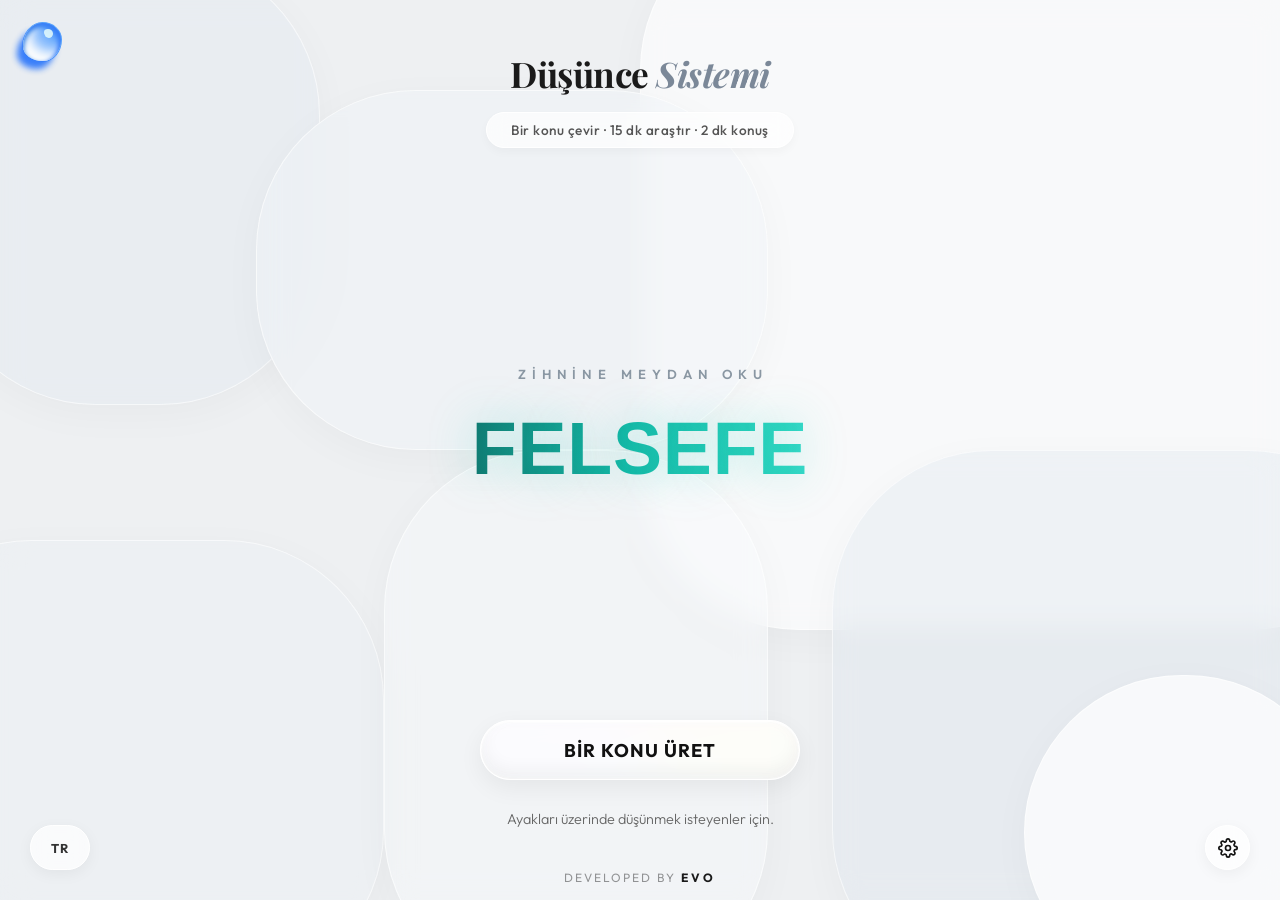
<file: dusunce-sistemi.html>
<!DOCTYPE html>
<html lang="tr">
<head>
  <meta charset="UTF-8">
  <meta name="viewport" content="width=device-width, initial-scale=1.0, viewport-fit=cover">
  <title id="doc-title">Düşünce Sistemi · Postmodern Rulet</title>

  <link rel="preconnect" href="https://fonts.googleapis.com">
  <link rel="preconnect" href="https://fonts.gstatic.com" crossorigin>
  <link href="https://fonts.googleapis.com/css2?family=Outfit:wght@300;400;500;600;700&family=Playfair+Display:ital,wght@0,400;0,600;1,400&display=swap" rel="stylesheet">

  <style>
* { 
  margin: 0; padding: 0; box-sizing: border-box; 
  -webkit-tap-highlight-color: transparent; /* Mobilde tıklama titremelerini engeller */
}
input, select, textarea, button {
  -webkit-appearance: none; appearance: none;
}
input:focus, select:focus, textarea:focus, button:focus,
input:focus-visible, select:focus-visible, textarea:focus-visible, button:focus-visible {
  outline: none !important;
  box-shadow: none !important;
}
body { 
  min-height: 100vh;
  min-height: 100dvh; 
  min-height: calc(var(--app-vh, 1vh) * 100);
  background-color: #eef0f2; font-family: 'Outfit', sans-serif; 
  overflow: hidden; color: #1a1a1a; 
}

#bg-wrapper {
  position: fixed; inset: 0; width: 100%; height: 100%;
  height: calc(var(--app-vh, 1vh) * 100);
  z-index: 0; pointer-events: none;
}
#bg-wrapper > .shape {
  position: absolute; background: rgba(255, 255, 255, 0.4); backdrop-filter: blur(15px);
  -webkit-backdrop-filter: blur(15px); border: 1px solid rgba(255, 255, 255, 0.6);
  box-shadow: 0 10px 40px rgba(0, 0, 0, 0.03); transition: all 1500ms cubic-bezier(0.4, 0, 0.2, 1);
}
#bg-wrapper > .shape:nth-child(1) { background-color: rgba(226, 232, 240, 0.4); z-index: 2; }
#bg-wrapper > .shape:nth-child(2) { background-color: rgba(240, 244, 248, 0.5); z-index: 2; }
#bg-wrapper > .shape:nth-child(3) { background-color: rgba(255, 255, 255, 0.6); z-index: 1; }
#bg-wrapper > .shape:nth-child(4) { background-color: rgba(236, 239, 244, 0.5); z-index: 2; }
#bg-wrapper > .shape:nth-child(5) { background-color: rgba(248, 250, 252, 0.4); z-index: 2; }
#bg-wrapper > .shape:nth-child(6) { background-color: rgba(216, 226, 236, 0.3); z-index: 2; }
#bg-wrapper > .shape:nth-child(7) { background-color: rgba(255, 255, 255, 0.7); z-index: 2; }

#bg-wrapper[data-configuration="1"] > .shape:nth-child(1) { left: -5%; top: -5%; height: 50%; width: 30%; }
#bg-wrapper[data-configuration="1"] > .shape:nth-child(2) { left: 20%; top: 10%; height: 40%; width: 40%; }
#bg-wrapper[data-configuration="1"] > .shape:nth-child(3) { left: 50%; top: -10%; height: 80%; width: 60%; }
#bg-wrapper[data-configuration="1"] > .shape:nth-child(4) { left: -10%; top: 60%; height: 50%; width: 40%; }
#bg-wrapper[data-configuration="1"] > .shape:nth-child(5) { left: 30%; top: 50%; height: 60%; width: 30%; }
#bg-wrapper[data-configuration="1"] > .shape:nth-child(6) { left: 65%; top: 50%; height: 60%; width: 45%; }
#bg-wrapper[data-configuration="1"] > .shape:nth-child(7) { left: 80%; top: 75%; height: 35%; width: 25%; }
#bg-wrapper[data-configuration="2"] > .shape:nth-child(1) { left: 20%; top: 20%; height: 70%; width: 25%; }
#bg-wrapper[data-configuration="2"] > .shape:nth-child(2) { left: 40%; top: 10%; height: 60%; width: 15%; }
#bg-wrapper[data-configuration="2"] > .shape:nth-child(3) { left: 60%; top: 0%; height: 100%; width: 40%; }
#bg-wrapper[data-configuration="2"] > .shape:nth-child(4) { left: 5%; top: 10%; height: 50%; width: 20%; }
#bg-wrapper[data-configuration="2"] > .shape:nth-child(5) { left: 0%; top: 60%; height: 40%; width: 35%; }
#bg-wrapper[data-configuration="2"] > .shape:nth-child(6) { left: 70%; top: 10%; height: 80%; width: 25%; }
#bg-wrapper[data-configuration="2"] > .shape:nth-child(7) { left: 85%; top: 50%; height: 60%; width: 20%; }
#bg-wrapper[data-roundness="1"] > .shape { border-radius: 10rem; }
#bg-wrapper[data-roundness="2"] > .shape { border-radius: 40rem; }
#bg-wrapper[data-roundness="3"] > .shape { border-radius: 20rem 5rem 30rem 10rem; }

.app-container {
  position: relative; z-index: 10; width: 100%; height: 100dvh;
  height: calc(var(--app-vh, 1vh) * 100);
  max-width: 800px;
  margin: 0 auto; display: flex; flex-direction: column; justify-content: space-between;
  align-items: center; padding: 50px 20px; text-align: center;
}
.header { display: flex; flex-direction: column; align-items: center; gap: 15px; animation: fadeDown 0.8s ease forwards; width: 100%; }
.app-title { font-family: 'Playfair Display', serif; font-size: 2.2rem; color: #1a1a1a; letter-spacing: -0.5px; }
.app-title em { color: #7b8898; font-style: italic; }
.badge {
  font-size: 0.85rem; font-weight: 500; color: #555; background: rgba(255, 255, 255, 0.7);
  backdrop-filter: blur(10px); padding: 8px 24px; border-radius: 50px; border: 1px solid rgba(255,255,255,1);
  box-shadow: 0 4px 10px rgba(0,0,0,0.03); letter-spacing: 0.5px;
}

.topic-section { flex: 1; display: flex; flex-direction: column; justify-content: center; align-items: center; width: 100%; gap: 14px; margin: 20px 0; min-height: 0; perspective: 700px; }
.label { font-size: 0.85rem; font-weight: 600; letter-spacing: 6px; color: #929aab; text-transform: uppercase; min-height: 1.2em; transition: opacity 0.3s ease; }
.label:empty { opacity: 0; }

.topic-main { font-family: 'Playfair Display', serif; font-size: 3.5rem; line-height: 1.15; color: #111; font-weight: 600; text-shadow: 0 4px 20px rgba(255,255,255,0.8); min-height: 80px; display: flex; align-items: center; justify-content: center; transition: 0.2s; will-change: filter, transform, opacity; width: 100%; transform-style: preserve-3d; }

@keyframes spinTick {
  0%   { transform: translateY(-22px) rotateX(50deg); opacity: 0; filter: blur(5px); }
  55%  { transform: translateY(4px) rotateX(-6deg); opacity: 1; filter: blur(0.5px); }
  100% { transform: translateY(0) rotateX(0deg); opacity: 1; filter: blur(0); }
}
.topic-main.spin-tick { animation: spinTick 0.22s cubic-bezier(.22,1,.36,1); }
.topic-sub { font-family: 'Playfair Display', serif; font-size: 1.3rem; font-style: italic; color: #666; min-height: 30px; }

.idle-animated-wrap {
  display: flex; flex-direction: column; align-items: center; justify-content: center;
  width: 100%; gap: 0.5em;
}
.idle-eyebrow {
  text-transform: uppercase;
  letter-spacing: 0.45em;
  font-family: 'Outfit', sans-serif;
  font-weight: 600;
  font-size: clamp(0.65rem, 2.2vw, 0.82rem);
  color: #8a97a3;
  padding-left: 0.45em;
}
.animated-span {
  font-family: 'Oswald', sans-serif;
  font-weight: 700;
  font-size: clamp(2.6rem, 11.5vw, 4.6rem);
  letter-spacing: 0.01em;
  line-height: 1.05;
  display: inline-block;
  margin: 0 auto;
  color: #0d9488;
  background: linear-gradient(90deg,
    #0f766e 0%, #14b8a6 18%, #2dd4bf 36%, #67e8f9 50%,
    #2dd4bf 64%, #14b8a6 82%, #0f766e 100%);
  background-size: 260% 100%;
  -webkit-background-clip: text;
  background-clip: text;
  -webkit-text-fill-color: transparent;
  text-shadow: 0 0 46px rgba(45, 212, 191, 0.35);
  -webkit-animation: aitf 6s ease-in-out infinite;
  animation: aitf 6s ease-in-out infinite;
  -webkit-transform: translate3d(0,0,0);
  -webkit-backface-visibility: hidden;
  transition: opacity 0.35s ease, filter 0.35s ease, transform 0.35s ease;
}
.animated-span.word-swap {
  opacity: 0;
  filter: blur(10px);
  transform: translateY(10px) scale(0.96);
}

@-webkit-keyframes aitf {
  0%   { background-position: 0% 50%; }
  50%  { background-position: 100% 50%; }
  100% { background-position: 0% 50%; }
}
@keyframes aitf {
  0%   { background-position: 0% 50%; }
  50%  { background-position: 100% 50%; }
  100% { background-position: 0% 50%; }
}

.timer { font-size: 6rem; font-weight: 300; color: #111; letter-spacing: -3px; display: none; }
.question { font-size: 1.25rem; color: #111; font-weight: 500; max-width: 600px; margin-top: 20px; line-height: 1.6; display: none; padding: 25px; background: rgba(255,255,255,0.6); backdrop-filter: blur(10px); border-radius: 20px; border: 1px solid #fff; box-shadow: 0 10px 30px rgba(0,0,0,0.05); }
.question .q-eyebrow { display: block; font-size: 0.7rem; letter-spacing: 3px; text-transform: uppercase; color: #9aa3b2; margin-bottom: 10px; font-family: 'Outfit', sans-serif; font-weight: 700; }

.action-section { display: flex; flex-direction: column; align-items: center; width: 100%; gap: 20px; animation: fadeUp 0.8s ease forwards; margin-bottom: 20px;}

.btn {
  --gel-x: 50%; --gel-y: 50%;
  background: rgba(255, 255, 255, 0.85); backdrop-filter: blur(10px); border: 1px solid rgba(255,255,255,1);
  box-shadow: 0 8px 25px rgba(0,0,0,0.06), inset 0 0 10px rgba(255,255,255,1); position: relative; cursor: pointer;
  padding: 1.3em 4em; border-radius: 100px; overflow: hidden; transition: all 0.35s cubic-bezier(.22,1,.36,1); min-width: 320px; outline: none;
  isolation: isolate;
  -webkit-appearance: none;
}
.btn:hover { transform: translateY(-2px); box-shadow: 0 15px 35px rgba(0,0,0,0.09); background: #ffffff; }
.btn:active { transform: translateY(1px) scale(0.99); }
.btn.active { background: #f0f4f8; pointer-events: none;}
.btn span.label-text { font-family: 'Outfit', sans-serif; font-size: 1.15rem; letter-spacing: 1px; position: relative; z-index: 200; color: #111; font-weight: 700; pointer-events: none; }
.btn canvas { z-index: 100; position: absolute; top: 0; left: 0; width: 100%; height: 100%; pointer-events: none; }

.btn.iridescent::before {
  content: ""; position: absolute; inset: -70%; z-index: 1; pointer-events: none;
  background: conic-gradient(from 0deg, #ffb3c6, #ffe3a3, #a8e6cf, #a3d8f4, #c9b6f7, #ffb3c6);
  filter: blur(34px) saturate(180%); opacity: 0.28; mix-blend-mode: overlay;
  animation: iridescent-spin 9s linear infinite;
  transition: opacity 0.4s ease;
}
.btn.iridescent:hover::before { opacity: 0.5; animation-duration: 5s; }
.btn.iridescent .drop-shadow {
  position: absolute; inset: 0; z-index: 2; border-radius: inherit; pointer-events: none;
  box-shadow: inset 0 1px 1px rgba(255,255,255,0.95), inset 0 -8px 18px rgba(0,0,0,0.05), inset 0 0 0 1px rgba(255,255,255,0.4);
}
@keyframes iridescent-spin { to { transform: rotate(360deg); } }

.btn::after, .btn-ghost::after {
  content: ""; position: absolute; inset: 0; z-index: 3; pointer-events: none; opacity: 0;
  border-radius: inherit; transition: opacity 0.4s ease;
  background: radial-gradient( 140px circle at var(--gel-x, 50%) var(--gel-y, 50%), oklch(0.97 0.015 245 / 0.65), oklch(0.85 0.04 250 / 0.35) 45%, oklch(0.7 0.05 255 / 0) 72%);
  mix-blend-mode: overlay;
}
.btn:hover::after, .btn-ghost:hover::after { opacity: 1; }

.secondary-actions { display: flex; gap: 15px; width: 100%; max-width: 450px; justify-content: center; transition: all 0.3s ease; }
.btn-ghost {
  --gel-x: 50%; --gel-y: 50%;
  flex: 1; padding: 15px 0; background: rgba(255, 255, 255, 0.4); border: 1px solid rgba(0,0,0,0.05); border-radius: 50px; color: #444; font-family: 'Outfit', sans-serif; font-weight: 500; font-size: 1rem; cursor: pointer; backdrop-filter: blur(5px); transition: all 0.25s ease; outline: none; position: relative; overflow: hidden; isolation: isolate;
  -webkit-appearance: none;
}
.btn-ghost:hover { background: rgba(255, 255, 255, 0.85); color: #000; border-color: rgba(0,0,0,0.1); transform: translateY(-1px); }
.btn-ghost:active { transform: translateY(0) scale(0.98); }
.btn-ghost span { position: relative; z-index: 5; }

.footer-text { font-size: 0.9rem; color: #666; font-weight: 300; margin-top: 10px; min-height: 20px;}

.evo-credit { position: fixed; bottom: 15px; left: 50%; transform: translateX(-50%); font-family: 'Outfit', sans-serif; font-size: 0.75rem; color: rgba(0,0,0,0.4); letter-spacing: 2px; text-transform: uppercase; z-index: 50; cursor: default; text-decoration: none; pointer-events: none; }
.evo-credit span { font-weight: 700; color: #1a1a1a; letter-spacing: 3px;}

.settings-btn, .lang-quick { position: fixed; bottom: 30px; height: 45px; background: rgba(255, 255, 255, 0.7); backdrop-filter: blur(10px); border: 1px solid #fff; display: flex; justify-content: center; align-items: center; cursor: pointer; box-shadow: 0 4px 15px rgba(0,0,0,0.05); z-index: 50; transition: all 0.2s; -webkit-appearance: none; outline: none;}
.settings-btn { right: 30px; width: 45px; border-radius: 50%; }
.settings-btn:hover { background: #fff; transform: rotate(45deg); }
.lang-quick { left: 30px; padding: 0 20px; border-radius: 50px; font-family: 'Outfit', sans-serif; font-weight: 700; font-size: 0.8rem; letter-spacing: 1px; color: #333; }
.lang-quick:hover { background: #fff; transform: translateY(-2px); }

.modal-overlay { position: fixed; inset: 0; background: rgba(0,0,0,0.15); backdrop-filter: blur(5px); z-index: 999; display: flex; justify-content: center; align-items: center; opacity: 0; pointer-events: none; transition: 0.3s ease; }
.modal-overlay.show { opacity: 1; pointer-events: auto; }
.modal-content { background: rgba(255,255,255,0.85); backdrop-filter: blur(25px); border: 1px solid #fff; padding: 30px; border-radius: 24px; width: 90%; max-width: 350px; max-height: 85vh; overflow-y: auto; box-shadow: 0 20px 50px rgba(0,0,0,0.1); transform: translateY(20px); transition: 0.3s ease; display: flex; flex-direction: column; gap: 20px; }
.modal-overlay.show .modal-content { transform: translateY(0); }
.modal-title { font-size: 1.5rem; font-weight: 600; color: #111; }
.input-group { display: flex; flex-direction: column; align-items: flex-start; gap: 8px; text-align: left; width: 100%;}
.input-group label { font-size: 0.9rem; color: #555; font-weight: 500; }

.input-group input,
.input-group select {
  width: 100%; padding: 12px 14px; border-radius: 12px;
  border: 1px solid rgba(0,0,0,0.1); background: rgba(255,255,255,0.7);
  font-family: 'Outfit', sans-serif; font-size: 1rem; color: #1a1a1a;
  -webkit-appearance: none; -moz-appearance: none; appearance: none;
  outline: none !important; box-shadow: none !important;
  caret-color: #318CFE; transition: 0.2s;
}
.input-group input:focus,
.input-group select:focus {
  outline: none !important; box-shadow: none !important;
  border-color: rgba(49, 140, 254, 0.5);
  background: #fff;
}
.input-group input[type="number"] { -moz-appearance: textfield; }
.input-group input[type="number"]::-webkit-inner-spin-button,
.input-group input[type="number"]::-webkit-outer-spin-button {
  -webkit-appearance: none; margin: 0;
}
.input-group input:-webkit-autofill,
.input-group input:-webkit-autofill:hover,
.input-group input:-webkit-autofill:focus {
  -webkit-text-fill-color: #1a1a1a;
  -webkit-box-shadow: 0 0 0px 1000px rgba(255,255,255,0.9) inset;
  transition: background-color 9999s ease-in-out 0s;
}
.input-group select {
  cursor: pointer;
  padding-right: 36px;
  background-image: url("data:image/svg+xml;utf8,<svg xmlns='http://www.w3.org/2000/svg' viewBox='0 0 24 24' fill='none' stroke='%23555' stroke-width='2' stroke-linecap='round' stroke-linejoin='round'><polyline points='6 9 12 15 18 9'></polyline></svg>");
  background-repeat: no-repeat;
  background-position: right 10px center;
  background-size: 18px;
}
.input-hint { font-size: 0.78rem; color: #888; font-weight: 300; margin-top: -4px; }

.modal-close { background: #111; color: #fff; border: none; padding: 14px; border-radius: 12px; font-weight: 500; font-size: 1rem; cursor: pointer; transition: 0.2s; font-family: 'Outfit', sans-serif; outline: none; -webkit-appearance: none;}
.modal-close:hover { background: #333; }

.lang-toggle { display: flex; background: rgba(0,0,0,0.05); border-radius: 12px; padding: 4px; gap: 4px; width: 100%; }
.lang-btn { flex: 1; padding: 10px 0; border: none; background: transparent; border-radius: 8px; font-family: 'Outfit', sans-serif; font-weight: 600; font-size: 0.9rem; color: #666; cursor: pointer; transition: 0.2s; outline: none; -webkit-appearance: none;}
.lang-btn.active { background: #111; color: #fff; }
.lang-btn:disabled { opacity: 0.4; cursor: not-allowed; }

/* Flash Efekti */
.flash-overlay { position: fixed; inset: 0; background: radial-gradient(circle at 50% 45%, rgba(255,255,255,0.95), rgba(210,225,255,0.35)); z-index: 900; opacity: 0; pointer-events: none; }
.flash-anim { animation: flashScreen 0.45s ease-out; }

.toast {
  position: fixed; top: max(20px, env(safe-area-inset-top)); left: 50%; transform: translateX(-50%) translateY(-15px);
  background: rgba(20, 20, 20, 0.92); color: #fff; padding: 8px 16px; border-radius: 50px;
  font-family: 'Outfit', sans-serif; font-size: 0.78rem; font-weight: 500; letter-spacing: 0.2px; opacity: 0; pointer-events: none;
  transition: all 0.35s ease; z-index: 950; backdrop-filter: blur(10px); box-shadow: 0 10px 30px rgba(0,0,0,0.2);
  max-width: 80vw; width: max-content; white-space: nowrap; text-align: center;
}
.toast.show { opacity: 1; transform: translateX(-50%) translateY(0); }

.hidden { display: none !important; }
@keyframes fadeDown { from { opacity: 0; transform: translateY(-20px); } to { opacity: 1; transform: translateY(0); } }
@keyframes fadeUp { from { opacity: 0; transform: translateY(20px); } to { opacity: 1; transform: translateY(0); } }
@keyframes flashScreen { 0% {opacity: 1;} 100% {opacity: 0;} }

.reveal { animation: revealFocus 0.9s cubic-bezier(.22,1,.36,1) forwards; }
@keyframes revealFocus { from { opacity: 0; filter: blur(14px); transform: translateY(8px) scale(1.035); } to { opacity: 1; filter: blur(0); transform: translateY(0) scale(1); } }
.reveal-soft { animation: revealSoft 0.6s cubic-bezier(.22,1,.36,1) forwards; }
@keyframes revealSoft { from { opacity: 0; transform: translateY(10px); } to { opacity: 1; transform: translateY(0); } }

.evo-blob-link { position: fixed; top: 20px; left: 20px; bottom: auto; z-index: 55; width: 44px; height: 44px; display: flex; align-items: center; justify-content: center; text-decoration: none; cursor: pointer; outline: none; -webkit-tap-highlight-color: transparent;}
.evo-blob-link .evo-drop { position: absolute; inset: 2px; background: #54ABFB; border-radius: 51% 49% 48% 52% / 62% 44% 56% 38%; opacity: 0.85; border: 1px solid #3d93ff; animation: evoBlobFloat 4.2s ease-in-out infinite; transition: transform 0.3s cubic-bezier(.22,1,.36,1); }
.evo-blob-link .evo-drop::before { content: ""; position: absolute; inset: 0; background: #318CFE; border-radius: inherit; box-shadow: -6px 8px 6px #1B6CFB, inset -3px 3px 5px #1B6CFB, inset 1px 3px 5px #1a74e5, inset 8px -8px 10px #ffffff, inset 16px -16px 18px #a8ceff; }
.evo-blob-link .evo-dot { position: absolute; height: 9px; width: 9px; background: #E6FDFB; border-radius: 44% 56% 46% 54% / 36% 50% 50% 64%; left: 24px; top: 9px; opacity: 0.85; z-index: 2; }
.evo-blob-link:hover .evo-drop { transform: scale(1.12); animation-play-state: paused; }
@keyframes evoBlobFloat { 0%, 100% { transform: translateY(0) rotate(0deg); } 50% { transform: translateY(-5px) rotate(6deg); } }



@media (max-width: 640px) {
  html, body { height: calc(var(--app-vh, 1vh) * 100); overflow: hidden; }

  .app-container {
    height: calc(var(--app-vh, 1vh) * 100);
    padding: max(18px, env(safe-area-inset-top)) 16px calc(14px + env(safe-area-inset-bottom));
    display: grid;
    grid-template-rows: auto 1fr auto;
    justify-content: center;
    gap: 10px;
  }
  .header { gap: 6px; margin: 0; }
  .app-title { font-size: clamp(1.35rem, 5.5vw, 1.7rem); }
  .badge { font-size: 0.68rem; padding: 6px 14px; width: 100%; max-width: 300px; white-space: nowrap; margin: 0 auto; }

  .topic-section { min-height: 0; margin: 0; overflow: hidden; gap: 10px; }
  .topic-main { font-size: clamp(1.7rem, 8vw, 2.3rem); min-height: 0; line-height: 1.2; word-break: break-word; }
  .topic-sub { font-size: 1rem; min-height: 0; }
  .timer { font-size: clamp(2.8rem, 16vw, 4rem); letter-spacing: -2px; }
  .question { font-size: 0.92rem; padding: 14px 16px; max-width: 100%; line-height: 1.5; }

  .action-section { margin: 0; gap: 12px; }
  .btn { padding: 1em 1em; min-width: unset; width: 100%; max-width: 100%; }
  .btn span.label-text { font-size: 0.92rem; letter-spacing: 0.5px; }
  .secondary-actions { max-width: 100%; gap: 8px; }
  .btn-ghost { font-size: 0.82rem; padding: 11px 0; }
  .footer-text { display: none; }

  .settings-btn { right: 14px; bottom: max(14px, env(safe-area-inset-bottom)); width: 40px; height: 40px; }
  .lang-quick { left: 14px; bottom: max(14px, env(safe-area-inset-bottom)); height: 40px; padding: 0 12px; font-size: 0.72rem; }
  .evo-blob-link { top: max(14px, env(safe-area-inset-top)); left: 14px; bottom: auto; width: 34px; height: 34px; }
  .evo-blob-link .evo-dot { left: 18px; top: 6px; height: 6px; width: 6px; }
  .evo-credit { font-size: 0.6rem; bottom: max(8px, env(safe-area-inset-bottom)); }

  .modal-content { padding: 22px; width: 92%; max-width: 100%; max-height: 80vh; max-height: calc(var(--app-vh, 1vh) * 80); }
  .toast { top: max(14px, env(safe-area-inset-top)); padding: 7px 14px; font-size: 0.72rem; max-width: 90vw; }

  .idle-eyebrow { font-size: clamp(0.55rem, 3vw, 0.7rem); letter-spacing: 0.3em; }
  .animated-span { font-size: clamp(2rem, 13vw, 3rem); }
}

@media (max-width: 360px) {
  .topic-main { font-size: 1.7rem; }
  .app-title { font-size: 1.3rem; }
  .badge { font-size: 0.6rem; }
  .animated-span { font-size: clamp(1.7rem, 12vw, 2.4rem); }
}

@media (max-height: 680px) and (max-width: 640px) {
  .app-container { gap: 6px; }
  .topic-main { font-size: clamp(1.5rem, 7vw, 1.9rem); }
  .animated-span { font-size: clamp(1.7rem, 11vw, 2.4rem); }
}

@media (max-height: 480px) and (orientation: landscape) {
  .app-container { grid-template-rows: auto 1fr auto; padding-top: 10px; padding-bottom: 10px; gap: 4px; }
  .header { gap: 2px; }
  .app-title { font-size: 1.2rem; }
  .badge { display: none; }
  .topic-main { font-size: 1.5rem; }
  .idle-eyebrow { display: none; }
  .animated-span { font-size: 1.6rem; }
  .btn { padding: 0.7em 1em; }
  .footer-text { display: none; }
}

@media (hover: none) {
  .btn::after, .btn-ghost::after { display: none; }
}
  </style>
</head>
<body>

  <div class="flash-overlay" id="flash"></div>

  <div id="bg-wrapper" data-configuration="1" data-roundness="1">
    <div class="shape"></div><div class="shape"></div><div class="shape"></div>
    <div class="shape"></div><div class="shape"></div><div class="shape"></div><div class="shape"></div>
  </div>

  <main class="app-container">
    <header class="header">
      <h1 class="app-title" id="app-title">Düşünce <em>Sistemi</em></h1>
      <div class="badge" id="badge-text">Bir konu çevir · <span id="badge-time">15</span> dk araştır · <span id="badge-talk">2</span> dk konuş</div>
    </header>

    <section class="topic-section">
      <div class="label" id="top-label"></div>
      <h2 id="topic-main" class="topic-main">Zihnine Meydan Oku</h2>
      <p id="topic-sub" class="topic-sub"> </p>

      <div id="timer-display" class="timer">15:00</div>
      <div id="question-display" class="question"></div>
    </section>

    <section class="action-section">
      <button class="btn iridescent" id="btn-primary">
        <span class="label-text" id="btn-primary-text">BİR KONU ÜRET</span>
        <span class="drop-shadow"></span>
        <canvas id="canvas"></canvas>
      </button>

      <div id="secondary-actions" class="secondary-actions hidden">
        <button class="btn-ghost" id="btn-respin"><span id="txt-respin">Yeniden Çevir</span></button>
        <button class="btn-ghost" id="btn-reset"><span id="txt-reset">Baştan Başla</span></button>
      </div>

      <p class="footer-text" id="footer-text">Ayakları üzerinde düşünmek isteyenler için.</p>
    </section>
  </main>

  <div class="lang-quick" id="lang-quick">TR</div>

  <div class="settings-btn" id="settings-open" aria-label="Ayarlar">
    <svg width="20" height="20" viewBox="0 0 24 24" fill="none" stroke="#111" stroke-width="2" stroke-linecap="round" stroke-linejoin="round">
      <circle cx="12" cy="12" r="3"></circle>
      <path d="M19.4 15a1.65 1.65 0 0 0 .33 1.82l.06.06a2 2 0 0 1 0 2.83 2 2 0 0 1-2.83 0l-.06-.06a1.65 1.65 0 0 0-1.82-.33 1.65 1.65 0 0 0-1 1.51V21a2 2 0 0 1-2 2 2 2 0 0 1-2-2v-.09A1.65 1.65 0 0 0 9 19.4a1.65 1.65 0 0 0-1.82.33l-.06.06a2 2 0 0 1-2.83 0 2 2 0 0 1 0-2.83l.06-.06a1.65 1.65 0 0 0 .33-1.82 1.65 1.65 0 0 0-1.51-1H3a2 2 0 0 1-2-2 2 2 0 0 1 2-2h.09A1.65 1.65 0 0 0 4.6 9a1.65 1.65 0 0 0-.33-1.82l-.06-.06a2 2 0 0 1 0-2.83 2 2 0 0 1 2.83 0l.06.06a1.65 1.65 0 0 0 1.82.33H9a1.65 1.65 0 0 0 1-1.51V3a2 2 0 0 1 2-2 2 2 0 0 1 2 2v.09a1.65 1.65 0 0 0 1 1.51 1.65 1.65 0 0 0 1.82-.33l.06-.06a2 2 0 0 1 2.83 0 2 2 0 0 1 0 2.83l-.06.06a1.65 1.65 0 0 0-.33 1.82V9a1.65 1.65 0 0 0 1.51 1H21a2 2 0 0 1 2 2 2 2 0 0 1-2 2h-.09a1.65 1.65 0 0 0-1.51 1z"></path>
    </svg>
  </div>

  <a class="evo-blob-link" href="https://evo-tm.github.io/Portfoy/" target="_blank" rel="noopener noreferrer" title="Portfolyomu ziyaret et" aria-label="Portfolyomu ziyaret et">
    <span class="evo-drop"></span>
    <span class="evo-dot"></span>
  </a>

  <span class="evo-credit">Developed by <span>EVO</span></span>

  <div class="toast" id="toast"></div>

  <div class="modal-overlay" id="settings-modal">
    <div class="modal-content">
      <h3 class="modal-title" id="settings-title">Sistem Ayarları</h3>

      <div class="input-group">
        <label id="lbl-lang">Dil</label>
        <div class="lang-toggle" id="lang-toggle">
          <button type="button" class="lang-btn active" data-lang="tr">TR</button>
          <button type="button" class="lang-btn" data-lang="en">EN</button>
        </div>
      </div>

      <div class="input-group">
        <label id="lbl-research">Araştırma Süresi (Dakika)</label>
        <input type="number" id="setting-time" value="15" min="1" max="120">
      </div>
      <div class="input-group">
        <label id="lbl-talk">Konuşma Süresi (Dakika)</label>
        <input type="number" id="setting-talk" value="2" min="1" max="30">
      </div>
      <div class="input-group">
        <label id="lbl-category">Tercih Edilen Kategori</label>
        <select id="setting-category"></select>
        <span class="input-hint" id="lbl-category-hint">Her çevirişte bu alandan bir konu üretilir.</span>
      </div>
      <button class="modal-close" id="settings-close">Kaydet ve Devam Et</button>
    </div>
  </div>

  <script>
(function () {
  "use strict";

  /* =========================================================
     GROQ API ANAHTARI
     ---------------------------------------------------------
     Aşağıdaki tırnakların İÇİNE kendi Groq API anahtarını yapıştır.
     console.groq.com adresinden ücretsiz bir anahtar alabilirsin.
     Anahtar boş kalırsa uygulama sessizce sabit (fallback) konu
     havuzunu kullanır, hiçbir hata vermez.

     NOT: Bu dosya tek başına (sunucusuz) çalıştığı için anahtar
     tarayıcı tarafında görünür durumdadır. Herkese açık bir siteye
     yüklemeyeceksen (kendi bilgisayarında kullanacaksan) sorun
     olmaz; halka açık bir adrese koyacaksan başkaları da bu anahtarı
     görüp kullanabilir, ona göre bir kotalı/ücretsiz anahtar kullan.
  ========================================================= */
  const GROQ_API_KEY = "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";

  const GROQ_URL = "https://api.groq.com/openai/v1/chat/completions";

  const CATEGORIES = [
    { key: 'rastgele',            tr: 'Sürpriz Beni (Karma)',              en: 'Surprise Me (Mixed)',                 promptTr: null,                             promptEn: null },
    { key: 'felsefe',             tr: 'Felsefe',                            en: 'Philosophy',                          promptTr: 'felsefe',                        promptEn: 'philosophy' },
    { key: 'teknoloji_etik',      tr: 'Teknoloji & Etik',                   en: 'Technology & Ethics',                 promptTr: 'teknoloji etiği',                promptEn: 'technology ethics' },
    { key: 'toplum_sosyoloji',    tr: 'Toplum & Sosyoloji',                 en: 'Society & Sociology',                 promptTr: 'toplum ve sosyoloji',            promptEn: 'society and sociology' },
    { key: 'psikoloji_zihin',     tr: 'Psikoloji & Zihin',                  en: 'Psychology & Mind',                   promptTr: 'psikoloji ve zihin felsefesi',   promptEn: 'psychology and philosophy of mind' },
    { key: 'siyaset_felsefesi',   tr: 'Siyaset Felsefesi',                  en: 'Political Philosophy',                promptTr: 'siyaset felsefesi',              promptEn: 'political philosophy' },
    { key: 'sanat_estetik',       tr: 'Sanat & Estetik',                    en: 'Art & Aesthetics',                    promptTr: 'sanat ve estetik',               promptEn: 'art and aesthetics' },
    { key: 'bilim_epistemoloji',  tr: 'Bilim Tarihi & Epistemoloji',        en: 'History of Science & Epistemology',   promptTr: 'bilim tarihi ve epistemoloji',   promptEn: 'history of science and epistemology' }
  ];

  const I18N = {
    tr: {
      docTitle: "Düşünce Sistemi · Postmodern Rulet",
      appNameHtml: "Düşünce <em>Sistemi</em>",
      badgePrefix: "Bir konu çevir",
      badgeResearch: (n) => `${n} dk araştır`,
      badgeTalk: (n) => `${n} dk konuş`,
      idleTopic: "Zihnine Meydan Oku",
      footerIdle: "Ayakları üzerinde düşünmek isteyenler için.",
      btnGenerate: "BİR KONU ÜRET",
      labelSpinning: "KONUN SEÇİLİYOR",
      btnSpinning: "SEÇİLİYOR...",
      footerSpinning: "",
      labelReady: "",
      btnResearch: "ARAŞTIRMAYA BAŞLA",
      footerReady: (n) => `Bu konuyu araştırmak ve not almak için ${n} dakikan var.`,
      respin: "Yeniden Çevir",
      reset: "Baştan Başla",
      labelResearch: "ARAŞTIRMA SÜRECİ",
      btnSkipResearch: "TARTIŞMAYA GEÇ (SÜREYİ ATLA)",
      footerResearch: "Notlarını çıkar, argümanını inşa et.",
      labelTalk: "SÖZ SIRASI SENDE",
      btnFinish: "OTURUMU BİTİR",
      footerTalk: "Kameraya, mikrofonuna veya karşındaki kişiye hitap et.",
      questionEyebrow: "Sana Soru",
      labelDone: "SONUÇ",
      doneTopic: "Oturum Tamamlandı.",
      doneSub: "Zihnini geliştirmeye devam et.",
      footerDone: "Hazır hissettiğinde döngüyü yeniden başlat.",
      btnNewTopic: "YENİ BİR KONU ÜRET",
      settingsTitle: "Sistem Ayarları",
      settingsLang: "Dil",
      settingsResearch: "Araştırma Süresi (Dakika)",
      settingsTalk: "Konuşma Süresi (Dakika)",
      settingsCategory: "Tercih Edilen Kategori",
      settingsCategoryHint: "Her çevirişte bu alandan bir konu üretilir.",
      settingsSave: "Kaydet ve Devam Et",
      toastLang: "Türkçe",
      toastLangLockedSpin: "Dönerken değişmez",
      toastLangResetSession: "Dil değişti · sıfırlandı",
      spinWords: ["Kuantum Bilinci","Simülasyon Argümanı","Nöro-Kapitalizm","Evrensel Temel Gelir","Transhümanizm & Etik","Dijital Mahremiyet","Postmodern Nihilizm","Kozmik İzolasyon","Algoritmik Adalet","Hafızanın Politikası","Sanal Kimlik Krizi","Zamanın Fenomenolojisi"],
      idlePrefix: "Zihnine meydan oku",
      idleWords: ["FELSEFE","BİLİM","SANAT","BİLİŞİM","PSİKOLOJİ","SİYASET"]
    },
    en: {
      docTitle: "Thought App · Postmodern Roulette",
      appNameHtml: "Thought <em>App</em>",
      badgePrefix: "Spin a topic",
      badgeResearch: (n) => `${n} min research`,
      badgeTalk: (n) => `${n} min talk`,
      idleTopic: "Challenge Your Mind",
      footerIdle: "For those who like thinking on their feet.",
      btnGenerate: "SPIN A TOPIC",
      labelSpinning: "SELECTING YOUR TOPIC",
      btnSpinning: "SELECTING...",
      footerSpinning: "",
      labelReady: "",
      btnResearch: "START RESEARCHING",
      footerReady: (n) => `You have ${n} minutes to research and take notes.`,
      respin: "Spin Again",
      reset: "Start Over",
      labelResearch: "RESEARCH TIME",
      btnSkipResearch: "GO TO DISCUSSION (SKIP TIME)",
      footerResearch: "Take notes, build your argument.",
      labelTalk: "YOUR TURN TO SPEAK",
      btnFinish: "END SESSION",
      footerTalk: "Speak to the camera, mic, or the person across from you.",
      questionEyebrow: "Your Question",
      labelDone: "DONE",
      doneTopic: "Session Complete.",
      doneSub: "Keep sharpening your mind.",
      footerDone: "Start the cycle again whenever you're ready.",
      btnNewTopic: "GENERATE A NEW TOPIC",
      settingsTitle: "System Settings",
      settingsLang: "Language",
      settingsResearch: "Research Time (Minutes)",
      settingsTalk: "Talk Time (Minutes)",
      settingsCategory: "Preferred Category",
      settingsCategoryHint: "Each spin generates a topic from this field.",
      settingsSave: "Save & Continue",
      toastLang: "English",
      toastLangLockedSpin: "Locked while spinning",
      toastLangResetSession: "Language changed · reset",
      spinWords: ["Quantum Consciousness","The Simulation Argument","Neuro-Capitalism","Universal Basic Income","Transhumanism & Ethics","The Death of Digital Privacy","Postmodern Nihilism","Cosmic Isolation","Algorithmic Justice","The Politics of Memory","Virtual Identity Crisis","The Phenomenology of Time"],
      idlePrefix: "Challenge your mind",
      idleWords: ["PHILOSOPHY","SCIENCE","ART","TECH","PSYCHOLOGY","POLITICS"]
    }
  };

  let currentLang = 'tr';
  const t = () => I18N[currentLang];

  const setAppVh = () => {
    document.documentElement.style.setProperty('--app-vh', `${window.innerHeight * 0.01}px`);
  };
  setAppVh();
  let vhResizeTimer = null;
  let lastVhWidth = window.innerWidth;
  window.addEventListener('resize', () => {
    if (window.innerWidth === lastVhWidth) return;
    lastVhWidth = window.innerWidth;
    clearTimeout(vhResizeTimer);
    vhResizeTimer = setTimeout(setAppVh, 150);
  });
  window.addEventListener('orientationchange', () => {
    clearTimeout(vhResizeTimer);
    vhResizeTimer = setTimeout(setAppVh, 250);
  });

  let audioCtx = null;
  const getAudioCtx = () => {
    try {
      if (!audioCtx) {
        const Ctx = window.AudioContext || window.webkitAudioContext;
        if (!Ctx) return null;
        audioCtx = new Ctx();
      }
      if (audioCtx.state === 'suspended') audioCtx.resume().catch(() => {});
      return audioCtx;
    } catch (e) {
      return null;
    }
  };

  const playTone = (type) => {
    try {
      const ctx = getAudioCtx();
      if (!ctx) return; 
      const osc = ctx.createOscillator();
      const gain = ctx.createGain();
      osc.connect(gain);
      gain.connect(ctx.destination);
      const now = ctx.currentTime;

      if (type === 'click') {
        osc.type = 'square'; osc.frequency.setValueAtTime(450, now);
        osc.frequency.exponentialRampToValueAtTime(100, now + 0.05);
        gain.gain.setValueAtTime(0.04, now); gain.gain.exponentialRampToValueAtTime(0.001, now + 0.05);
        osc.start(now); osc.stop(now + 0.05);
        if (navigator.vibrate) navigator.vibrate(15);
      }
      else if (type === 'tick') {
        osc.type = 'triangle'; osc.frequency.setValueAtTime(800, now);
        gain.gain.setValueAtTime(0.015, now); gain.gain.exponentialRampToValueAtTime(0.001, now + 0.03);
        osc.start(now); osc.stop(now + 0.03);
        if (navigator.vibrate) navigator.vibrate(5);
      }
      else if (type === 'success') {
        osc.type = 'sine'; osc.frequency.setValueAtTime(523.25, now);
        osc.frequency.setValueAtTime(659.25, now + 0.1);
        gain.gain.setValueAtTime(0, now); gain.gain.linearRampToValueAtTime(0.1, now + 0.05);
        gain.gain.linearRampToValueAtTime(0, now + 0.4);
        osc.start(now); osc.stop(now + 0.4);
        if (navigator.vibrate) navigator.vibrate([80, 40, 100]);
      }
      else if (type === 'alert') {
        osc.type = 'sawtooth'; osc.frequency.setValueAtTime(800, now);
        gain.gain.setValueAtTime(0.05, now); gain.gain.exponentialRampToValueAtTime(0.001, now + 0.6);
        osc.start(now); osc.stop(now + 0.6);
        if (navigator.vibrate) navigator.vibrate([200, 100, 200]);
      }
    } catch (e) {
    }
  };

  const bgWrapper = document.getElementById("bg-wrapper");
  const bgCombos = [
    { conf: 1, round: 1 }, { conf: 1, round: 2 }, { conf: 1, round: 3 },
    { conf: 2, round: 2 }, { conf: 2, round: 1 }, { conf: 2, round: 3 }
  ];
  let prevConf = 0;
  setInterval(() => {
    let next = prevConf;
    while (prevConf === next) next = Math.floor(Math.random() * bgCombos.length);
    bgWrapper.dataset.configuration = bgCombos[next].conf;
    bgWrapper.dataset.roundness = bgCombos[next].round;
    prevConf = next;
  }, 4500);

  const CANVAS = document.querySelector("#canvas");
  const btnEl = document.querySelector(".btn");
  const ctx = CANVAS.getContext("2d");
  const PARTICLES = [];
  let W, H, XO, YO = 0; let isGoing = false;

  class Particle {
    constructor() { this.reset(); this.z = Math.random() * 2; }
    reset() { this.x = Math.random() * W - XO; this.y = Math.random() * H - YO; this.z = 2; }
    update() { this.z -= 0.02; if (this.z <= 0) this.reset(); }
    render() {
      this.update();
      const px = (this.x / this.z) + XO; const py = (this.y / this.z) + YO;
      const r = Math.max(0, (2 - this.z) * 1.5);
      ctx.beginPath(); ctx.fillStyle = "rgba(0,0,0,0.3)"; ctx.arc(px, py, r, 0, Math.PI * 2); ctx.fill();
    }
  }

  const initCanvas = () => {
    CANVAS.width = W = btnEl.offsetWidth; CANVAS.height = H = btnEl.offsetHeight;
    XO = W / 2; YO = H / 2;
    if (PARTICLES.length === 0) for (let i = 0; i < 40; i++) PARTICLES.push(new Particle());
  };

  function loop() {
    requestAnimationFrame(loop);
    if (isGoing) {
      ctx.fillStyle = "rgba(255, 255, 255, 0.4)"; ctx.fillRect(0, 0, W, H);
      PARTICLES.forEach(p => p.render());
    } else { ctx.clearRect(0, 0, W, H); }
  }
  if (window.ResizeObserver) {
    new ResizeObserver(initCanvas).observe(btnEl);
  } else {
    window.addEventListener('resize', initCanvas);
  }
  initCanvas(); loop();

  const gelTargets = document.querySelectorAll('.btn, .btn-ghost');
  gelTargets.forEach((el) => {
    el.addEventListener('mousemove', (ev) => {
      const rect = el.getBoundingClientRect();
      const x = ((ev.clientX - rect.left) / rect.width) * 100;
      const y = ((ev.clientY - rect.top) / rect.height) * 100;
      el.style.setProperty('--gel-x', `${x}%`);
      el.style.setProperty('--gel-y', `${y}%`);
    });
    el.addEventListener('mouseleave', () => {
      el.style.setProperty('--gel-x', `50%`);
      el.style.setProperty('--gel-y', `50%`);
    });
  });

  const AI_MODEL = "openai/gpt-oss-20b";
  const MIN_SPIN_MS = 5000;             
  const REQUEST_TIMEOUT_MS = 7000;
  const MAX_ATTEMPTS = 3;
  const REQUEST_WINDOW_MS = 60000;       
  const MAX_REQUESTS_PER_WINDOW = 8;    

  // Anahtar boş / yer tutucu olduğu sürece hiç canlı istek denenmez,
  // doğrudan sabit havuza düşülür (konsolda gereksiz hata birikmez).
  const hasApiKey = () => !!GROQ_API_KEY && GROQ_API_KEY.indexOf("BURAYA_") !== 0;

  const FALLBACK_TOPICS = {
    tr: [
      { topic: "Simülasyon Hipotezi", sub: "The Simulation Argument", questions: [
        "Bu konuyu hiç bilmeyen birine 2 dakikada nasıl özetlersin?", "Karşıt görüşlü biri neleri savunurdu?",
        "Bu fikrin gündelik hayatımızdaki pratik bir sonucu olur muydu?", "En güçlü karşı-argüman sence nedir?",
        "Bu konu 50 yıl sonra nasıl tartışılır olurdu?" ] },
      { topic: "Dijital İkiz Benlik", sub: "The Algorithmic Self", questions: [
        "Sosyal medyadaki 'sen' ile gerçek 'sen' ne kadar aynı kişi?", "Bir algoritma seni senden daha iyi tanıyabilir mi?",
        "Bunun kimlik üzerine felsefi bir sonucu var mı?", "Karşıt görüşlü biri neleri savunurdu?",
        "Bu durumu tersine çevirecek bir alışkanlık önerir misin?" ] },
      { topic: "Sıkılmanın Kaybolması", sub: "The Extinction of Boredom", questions: [
        "Sürekli uyarılmış bir zihin hâlâ yaratıcı olabilir mi?", "Sıkılmak gerçekten bir sorun mu, yoksa bir ihtiyaç mı?",
        "Karşıt görüşlü biri neleri savunurdu?", "Bu konunun eğitimle ilgisi nedir?", "Bu fikri 2 dakikada nasıl anlatırdın?" ] },
      { topic: "Ölümsüzlüğün Sıkıcılığı", sub: "The Tedium of Immortality", questions: [
        "Sonsuz bir hayat anlamlı olabilir mi, yoksa anlamın kaynağı sonluluk mu?", "Karşıt görüşlü biri neleri savunurdu?",
        "Bu fikrin gündelik kararlarımıza etkisi ne olurdu?", "En güçlü karşı-argüman sence nedir?",
        "Bu konuyu bir sanat eseriyle nasıl anlatırdın?" ] },
      { topic: "Otantikliğin Pazarlanması", sub: "The Marketing of Authenticity", questions: [
        "'Kendin ol' mesajı aslında bir tüketim biçimi mi?", "Karşıt görüşlü biri neleri savunurdu?",
        "Bunun gençlik kültürüne etkisi nedir?", "Bu fikri 2 dakikada nasıl özetlersin?", "En güçlü karşı-argüman sence nedir?" ] },
      { topic: "Sessizliğin Ekonomisi", sub: "The Economy of Silence", questions: [
        "Neden artık sessizlik bir lüks hâline geldi?", "Karşıt görüşlü biri neleri savunurdu?",
        "Bu durumun zihin sağlığıyla ilişkisi nedir?", "Bu fikri 2 dakikada nasıl anlatırdın?", "En güçlü karşı-argüman sence nedir?" ] }
    ],
    en: [
      { topic: "The Simulation Argument", sub: "Ad Infinitum", questions: [
        "How would you explain this to a stranger in two minutes?", "What would someone who disagrees argue?",
        "What's a real, everyday consequence of this idea?", "What's the strongest counter-argument you can think of?",
        "How might this be debated 50 years from now?" ] },
      { topic: "The Algorithmic Self", sub: "Persona Digitalis", questions: [
        "How much is your online 'self' really you?", "Could an algorithm know you better than you know yourself?",
        "What does this mean philosophically for identity?", "What would someone who disagrees argue?",
        "What habit could help reverse this trend?" ] },
      { topic: "The Extinction of Boredom", sub: "Otium Perditum", questions: [
        "Can a constantly stimulated mind still be creative?", "Is boredom actually a problem, or a need?",
        "What would someone who disagrees argue?", "How does this relate to education?", "How would you explain this in two minutes?" ] },
      { topic: "The Tedium of Immortality", sub: "Vita Aeterna", questions: [
        "Can an infinite life be meaningful, or does meaning require an ending?", "What would someone who disagrees argue?",
        "How would this affect our everyday decisions?", "What's the strongest counter-argument?", "How would you illustrate this with a work of art?" ] },
      { topic: "The Marketing of Authenticity", sub: "Persona Vendibilis", questions: [
        "Is 'just be yourself' secretly a form of consumption?", "What would someone who disagrees argue?",
        "How does this affect youth culture?", "How would you summarize this in two minutes?", "What's the strongest counter-argument?" ] },
      { topic: "The Economy of Silence", sub: "Silentium Pretiosum", questions: [
        "Why has silence quietly become a luxury good?", "What would someone who disagrees argue?",
        "How does this relate to mental health?", "How would you explain this in two minutes?", "What's the strongest counter-argument?" ] }
    ]
  };

  // Oturum hafızası (localStorage KULLANILMIYOR — sadece RAM'de tutulur)
  let usedTopicsHistory = [];
  const pushUsedTopic = (topicText) => {
    if (!topicText) return;
    usedTopicsHistory.push(topicText);
    if (usedTopicsHistory.length > 8) usedTopicsHistory.shift();
  };

  // Küçük önbellek: bir konu gösterilirken arka planda sıradaki konu
  // sessizce hazırlanır.
  let topicCache = [];
  let topicCacheKey = null;
  let isPrefetching = false;
  const cacheKeyFor = () => `${currentLang}:${secilenKategori}`;

  // Client-taraflı kaba hız sınırlayıcı
  let requestTimestamps = [];
  const canMakeLiveRequest = () => {
    if (!hasApiKey()) return false;
    const now = Date.now();
    requestTimestamps = requestTimestamps.filter(ts => now - ts < REQUEST_WINDOW_MS);
    return requestTimestamps.length < MAX_REQUESTS_PER_WINDOW;
  };

  const sleep = (ms) => new Promise(res => setTimeout(res, ms));

  const buildPrompt = (lang, categoryObj, avoidList) => {
    const category = categoryObj || CATEGORIES[0];
    if (lang === 'en') {
      const categoryHint = (category.key !== 'rastgele')
        ? `Focus specifically on the "${category.promptEn}" field.`
        : `Freely choose from fields like philosophy, technology ethics, sociology, psychology, political philosophy, art theory, or history of science.`;
      const avoidHint = avoidList.length
        ? `These topics were ALREADY used in this session — do NOT repeat them or anything very similar: ${avoidList.join(" | ")}.`
        : "";
      return {
        system: `You are a sharp, deep-thinking, contemporary moderator for postmodern discussions. Your task is to generate ONE extremely specific and original DISCUSSION TOPIC at the intersection of philosophy, sociology, technology, psychology, and politics.

${categoryHint}
${avoidHint}
Each topic must be completely different from previous ones and unexpected. Avoid overused, cliché topics as much as possible; find a rarer, more striking, current angle.

Also generate between 8 and 15 thought-provoking questions ("questions") about this exact topic that make someone think on their feet.

Return ONLY the following JSON format, with no other explanation, preamble, or closing text:
{"topic": "The topic name in English", "sub": "A short evocative subtitle (may be in Latin, French, or another language)", "questions": ["Question 1", "Question 2", "..."]}`,
        user: `Generate a new, original discussion topic not used yet. (request id: ${Date.now()}-${Math.random().toString(36).slice(2, 9)}, do not repeat previous topics)`
      };
    }
    const categoryHint = (category.key !== 'rastgele')
      ? `Özellikle "${category.promptTr}" alanından bir konu üret.`
      : `Felsefe, teknoloji etiği, sosyoloji, psikoloji, siyaset felsefesi, sanat teorisi veya bilim tarihi gibi alanlardan herhangi birini serbestçe seçebilirsin.`;
    const avoidHint = avoidList.length
      ? `Bu oturumda DAHA ÖNCE şu konular üretildi, bunları ve bunlara çok benzer konuları KESİNLİKLE tekrar üretme: ${avoidList.join(" | ")}.`
      : "";
    return {
      system: `Sen zeki, derin düşünen, güncel bir postmodern tartışma moderatörüsün. Görevin felsefe, sosyoloji, teknoloji, psikoloji ve siyasetin kesişiminden ÇOK SPESİFİK ve ÖZGÜN, beyin yakan 1 adet TARTIŞMA KONUSU üretmek.

${categoryHint}
${avoidHint}
Her üretimin bir öncekinden TAMAMEN FARKLI ve beklenmedik olmalı. Klişeleşmiş, çok sık karşılaşılan konulardan mümkün olduğunca kaçın; daha nadir, çarpıcı ve güncel bir açı bul.

Bu konuyla ilgili, insanın ayakları üstünde düşünmesini sağlayacak, birbirinden farklı 8 ile 15 arasında zorlayıcı soru ("questions") üret.

Çıktını SADECE aşağıdaki JSON formatında ver, başka hiçbir açıklama, giriş veya kapanış metni ekleme:
{"topic": "Ürettiğin konunun Türkçe adı", "sub": "Kısa, çarpıcı bir alt başlık (Latince, Fransızca veya İngilizce olabilir)", "questions": ["Soru 1", "Soru 2", "..."]}`,
      user: `Yeni, özgün ve şu ana kadar üretilmemiş bir tartışma konusu üret. (istek kimliği: ${Date.now()}-${Math.random().toString(36).slice(2, 9)}, tekrar etme)`
    };
  };

  const requestTopicOnce = async (temperature, categoryObj, lang) => {
    const controller = new AbortController();
    const timeoutId = setTimeout(() => controller.abort(), REQUEST_TIMEOUT_MS);
    const prompt = buildPrompt(lang, categoryObj, usedTopicsHistory);

    try {
      requestTimestamps.push(Date.now());
      // Sunucusuz kurulum: Groq isteği doğrudan tarayıcıdan, en üstteki
      // GROQ_API_KEY ile atılıyor. Groq'un JSON API'si tarayıcıdan gelen
      // CORS isteklerini kabul ediyor; ekstra bir proxy/sunucuya gerek yok.
      const response = await fetch(GROQ_URL, {
        method: "POST",
        signal: controller.signal,
        headers: {
          "Content-Type": "application/json",
          "Authorization": `Bearer ${GROQ_API_KEY}`
        },
        body: JSON.stringify({
          model: AI_MODEL,
          response_format: { type: "json_object" },
          temperature: temperature,
          frequency_penalty: 0.4,
          presence_penalty: 0.5,
          messages: [
            { role: "system", content: prompt.system },
            { role: "user", content: prompt.user }
          ]
        })
      });
      clearTimeout(timeoutId);

      if (!response.ok) {
        const err = new Error(`HTTP_${response.status}`);
        err.isRateLimited = response.status === 429;
        throw err;
      }
      const data = await response.json();
      if (!data.choices || !data.choices[0] || !data.choices[0].message) throw new Error("INVALID_RESPONSE_SHAPE");

      const parsed = JSON.parse(data.choices[0].message.content);
      if (!parsed.topic || !Array.isArray(parsed.questions) || parsed.questions.length < 3) throw new Error("MALFORMED_JSON");
      return parsed;
    } catch (err) {
      clearTimeout(timeoutId);
      throw err;
    }
  };

  // Ana fonksiyon: retry + anti-tekrar + timeout + hız sınırı + sessiz yedek havuz içerir.
  const fetchAIContent = async (categoryKey, lang) => {
    const categoryObj = CATEGORIES.find(c => c.key === categoryKey) || CATEGORIES[0];
    const requestLang = lang; // bu istek başlarken hangi dildeyiz, sabitle

    if (canMakeLiveRequest()) {
      for (let attempt = 0; attempt < MAX_ATTEMPTS; attempt++) {
        try {
          const temperature = 0.9 + attempt * 0.2;
          const parsed = await requestTopicOnce(temperature, categoryObj, requestLang);
          const isDuplicate = usedTopicsHistory.some(tp => tp.trim().toLowerCase() === parsed.topic.trim().toLowerCase());
          if (isDuplicate && attempt < MAX_ATTEMPTS - 1) { continue; }
          return { ...parsed, isLive: true, lang: requestLang };
        } catch (err) {
          console.error(`AI isteği ${attempt + 1}. denemede başarısız:`, err);
          if (err && err.isRateLimited) break; // kota korumak için tekrar deneme
          if (attempt < MAX_ATTEMPTS - 1) await sleep(350 * (attempt + 1));
        }
      }
    }

    // Sessiz, kullanıcıya hiç belli etmeden yedek havuzdan seç.
    const langPool = FALLBACK_TOPICS[requestLang] || FALLBACK_TOPICS.tr;
    let pool = langPool.filter(f => !usedTopicsHistory.some(tp => tp.trim().toLowerCase() === f.topic.trim().toLowerCase()));
    if (pool.length === 0) pool = langPool;
    const fallback = pool[Math.floor(Math.random() * pool.length)];
    return { ...fallback, isLive: false, lang: requestLang };
  };

  const prefetchTopic = async () => {
    if (isPrefetching || topicCache.length >= 1) return;
    isPrefetching = true;
    const keyAtStart = cacheKeyFor();
    try {
      const result = await fetchAIContent(secilenKategori, currentLang);
      if (result.isLive && cacheKeyFor() === keyAtStart) topicCache.push(result);
    } catch (e) { /* sessiz */ }
    isPrefetching = false;
  };

  /* =========================================
     UYGULAMA YÖNETİMİ
  ========================================= */
  const UI = {
    appTitle: document.getElementById("app-title"),
    badgeText: document.getElementById("badge-text"),
    badgeTime: document.getElementById("badge-time"),
    badgeTalk: document.getElementById("badge-talk"),
    tMain: document.getElementById("topic-main"),
    tSub: document.getElementById("topic-sub"),
    lbl: document.getElementById("top-label"),
    btnPrimary: document.getElementById("btn-primary"),
    btnPrimaryTxt: document.getElementById("btn-primary-text"),
    secActions: document.getElementById("secondary-actions"),
    txtRespin: document.getElementById("txt-respin"),
    txtReset: document.getElementById("txt-reset"),
    timer: document.getElementById("timer-display"),
    question: document.getElementById("question-display"),
    footer: document.getElementById("footer-text"),
    flash: document.getElementById("flash"),
    toast: document.getElementById("toast"),
    docTitle: document.getElementById("doc-title")
  };

  let ayarArastirmaDk = 15;
  let ayarKonusmaSn = 120;
  let secilenKategori = "rastgele";
  let currentPhase = "IDLE";
  let intervalTimer = null;
  let spinTimeoutId = null;
  let generatedQuestions = [];
  let toastTimeoutId = null;
  // Bu oturumda şu anda ekranda duran konu hangi dilde üretildi?
  let activeTopicLang = null;

  const formatTime = (secs) => `${String(Math.floor(secs / 60)).padStart(2, '0')}:${String(secs % 60).padStart(2, '0')}`;

  const showToast = (msg, duration = 2200) => {
    if (toastTimeoutId) clearTimeout(toastTimeoutId);
    UI.toast.innerText = msg;
    UI.toast.classList.add("show");
    toastTimeoutId = setTimeout(() => UI.toast.classList.remove("show"), duration);
  };

  /* =========================================
     IDLE EKRANI — SÜREKLİ DEĞİŞEN ANİMASYONLU BAŞLIK
  ========================================= */
  let idleWordTimer = null;
  let idleWordIndex = 0;

  const stopIdleAnimation = () => {
    if (idleWordTimer) { clearInterval(idleWordTimer); idleWordTimer = null; }
  };

  const renderIdleAnimated = () => {
    const s = t();
    idleWordIndex = 0;
    UI.tMain.innerHTML = `
      <div class="idle-animated-wrap">
        <span class="idle-eyebrow" id="idle-prefix">${s.idlePrefix}</span>
        <span class="animated-span" id="idle-word">${s.idleWords[0]}</span>
      </div>`;

    stopIdleAnimation();
    idleWordTimer = setInterval(() => {
      const wordEl = document.getElementById('idle-word');
      if (currentPhase !== "IDLE" || !wordEl) { stopIdleAnimation(); return; }
      const words = t().idleWords;
      idleWordIndex = (idleWordIndex + 1) % words.length;
      wordEl.classList.add('word-swap');
      setTimeout(() => {
        const el = document.getElementById('idle-word');
        if (!el) return;
        el.textContent = words[idleWordIndex];
        el.classList.remove('word-swap');
      }, 350);
    }, 2200);
  };

  const applyPhaseStrings = () => {
    const s = t();
    UI.appTitle.innerHTML = s.appNameHtml;
    UI.badgeText.childNodes[0].nodeValue = `${s.badgePrefix} · `;
    UI.badgeTime.nextSibling.nodeValue = ` ${s.badgeResearch(ayarArastirmaDk).replace(/^\d+\s*/, '')} · `;
    UI.badgeTalk.nextSibling.nodeValue = ` ${s.badgeTalk(Math.round(ayarKonusmaSn / 60)).replace(/^\d+\s*/, '')}`;
    UI.docTitle.innerText = s.docTitle;
    document.title = s.docTitle;
    UI.txtRespin.innerText = s.respin;
    UI.txtReset.innerText = s.reset;

    if (currentPhase === "IDLE") {
      renderIdleAnimated();
      UI.tSub.innerText = " ";
      UI.lbl.innerText = "";
      UI.btnPrimaryTxt.innerText = s.btnGenerate;
      UI.footer.innerText = s.footerIdle;
    } else {
      stopIdleAnimation();
    }

    if (currentPhase === "SPINNING") {
      UI.lbl.innerText = s.labelSpinning;
      UI.btnPrimaryTxt.innerText = s.btnSpinning;
      UI.footer.innerText = s.footerSpinning;
    } else if (currentPhase === "READY") {
      UI.lbl.innerText = s.labelReady;
      UI.btnPrimaryTxt.innerText = s.btnResearch;
      UI.footer.innerText = s.footerReady(ayarArastirmaDk);
    } else if (currentPhase === "RESEARCHING") {
      UI.lbl.innerText = s.labelResearch;
      UI.btnPrimaryTxt.innerText = s.btnSkipResearch;
      UI.footer.innerText = s.footerResearch;
    } else if (currentPhase === "TALKING") {
      UI.lbl.innerText = s.labelTalk;
      UI.btnPrimaryTxt.innerText = s.btnFinish;
      UI.footer.innerText = s.footerTalk;
    } else if (currentPhase === "DONE") {
      UI.lbl.innerText = s.labelDone;
      UI.tMain.innerText = s.doneTopic;
      UI.tSub.innerText = s.doneSub;
      UI.footer.innerText = s.footerDone;
      UI.btnPrimaryTxt.innerText = s.btnNewTopic;
    }
  };

  // Rulet Döndürme Aşaması — EN AZ 5 SANİYE, gerçek bir çark gibi sona doğru yavaşlar.
  const spinRoulette = async () => {
    if (currentPhase === "SPINNING") return;
    stopIdleAnimation();
    currentPhase = "SPINNING";
    activeTopicLang = null;
    playTone('click');
    isGoing = true;

    const s = t();
    UI.secActions.classList.add("hidden");
    UI.timer.style.display = "none"; UI.question.style.display = "none";
    UI.tMain.style.display = "flex"; UI.tSub.style.display = "block";
    UI.lbl.innerText = s.labelSpinning;
    UI.footer.innerText = s.footerSpinning;
    UI.btnPrimary.classList.add("active");
    UI.btnPrimaryTxt.innerText = s.btnSpinning;

    const spinStart = Date.now();
    const tickSpin = () => {
      const elapsed = Date.now() - spinStart;
      if (elapsed >= MIN_SPIN_MS + 400) return;
      playTone('tick');
      const liveWords = t().spinWords;
      UI.tMain.innerText = liveWords[Math.floor(Math.random() * liveWords.length)];
      UI.tMain.classList.remove('spin-tick');
      void UI.tMain.offsetWidth;
      UI.tMain.classList.add('spin-tick');
      const progress = Math.min(elapsed / MIN_SPIN_MS, 1);
      const delay = 70 + Math.pow(progress, 3) * 300; // sona doğru yavaşla
      spinTimeoutId = setTimeout(tickSpin, delay);
    };
    tickSpin();

    // Önbellekte hazır bir konu varsa onu kullan, yoksa canlı iste.
    const minSpinPromise = sleep(MIN_SPIN_MS);
    const cached = (topicCache.length && cacheKeyFor() === topicCacheKey) ? topicCache.shift() : null;
    const dataPromise = cached ? Promise.resolve(cached) : fetchAIContent(secilenKategori, currentLang);
    const [data] = await Promise.all([dataPromise, minSpinPromise]);

    if (spinTimeoutId) clearTimeout(spinTimeoutId);
    playTone('success');

    // Kullanıcı spin sürerken dili değiştirdiyse elimizdeki konu eski dilde
    // gelmiş olabilir; sessizce yeni dilde bir konu daha isteyip onu gösteriyoruz.
    let finalData = data;
    if (data.lang && data.lang !== currentLang) {
      try {
        finalData = await fetchAIContent(secilenKategori, currentLang);
      } catch (e) {
        finalData = data;
      }
    }

    UI.flash.classList.remove("flash-anim");
    void UI.flash.offsetWidth;
    UI.flash.classList.add("flash-anim");

    UI.tMain.classList.remove("reveal");
    void UI.tMain.offsetWidth;
    UI.tMain.innerText = finalData.topic;
    UI.tMain.classList.add("reveal");

    UI.tSub.classList.remove("reveal-soft");
    void UI.tSub.offsetWidth;
    UI.tSub.innerText = finalData.sub;
    UI.tSub.classList.add("reveal-soft");

    generatedQuestions = finalData.questions;
    pushUsedTopic(finalData.topic);
    activeTopicLang = currentLang;

    currentPhase = "READY";
    isGoing = false;
    UI.btnPrimary.classList.remove("active");
    applyPhaseStrings();
    UI.secActions.classList.remove("hidden");

    topicCacheKey = cacheKeyFor();
    setTimeout(prefetchTopic, 1500);
  };

  const startPhase = (durationSecs, phaseName) => {
    currentPhase = phaseName;
    let remain = durationSecs;
    const s = t();

    UI.secActions.classList.add("hidden");
    UI.timer.style.display = "block";
    UI.timer.innerText = formatTime(remain);
    UI.timer.classList.remove("reveal-soft"); void UI.timer.offsetWidth; UI.timer.classList.add("reveal-soft");

    isGoing = true;

    if (phaseName === "RESEARCHING") {
      playTone('click');
      UI.tMain.style.display = "none"; UI.tSub.style.display = "none";
      applyPhaseStrings();
    } else if (phaseName === "TALKING") {
      playTone('alert');
      applyPhaseStrings();
      UI.question.style.display = "block";
      const randomQ = generatedQuestions[Math.floor(Math.random() * (generatedQuestions.length || 1))] || (currentLang === 'en' ? "What's your core thesis on this?" : "Bu konuda temel tezin nedir?");
      UI.question.innerHTML = `<span class="q-eyebrow">${t().questionEyebrow}</span>"${randomQ}"`;
      UI.question.classList.remove("reveal-soft"); void UI.question.offsetWidth; UI.question.classList.add("reveal-soft");
    }

    intervalTimer = setInterval(() => {
      remain--;
      UI.timer.innerText = formatTime(remain);
      if (remain <= 0) { clearInterval(intervalTimer); nextStep(); }
    }, 1000);
  };

  const nextStep = () => {
    if (intervalTimer) clearInterval(intervalTimer);

    if (currentPhase === "IDLE" || currentPhase === "READY") {
      if (currentPhase === "IDLE") spinRoulette();
      else startPhase(ayarArastirmaDk * 60, "RESEARCHING");
    } else if (currentPhase === "RESEARCHING") {
      startPhase(ayarKonusmaSn, "TALKING");
    } else if (currentPhase === "TALKING" || currentPhase === "DONE") {
      playTone('success');
      currentPhase = "IDLE";
      isGoing = false;
      UI.timer.style.display = "none"; UI.question.style.display = "none";
      UI.tMain.style.display = "flex"; UI.tSub.style.display = "block";
      currentPhase = "DONE";
      activeTopicLang = null;
      applyPhaseStrings();
      currentPhase = "IDLE"; // bir sonraki tıklamada yeni dönüş başlasın
    }
  };

  UI.btnPrimary.addEventListener("click", nextStep);
  document.getElementById("btn-respin").addEventListener("click", spinRoulette);
  document.getElementById("btn-reset").addEventListener("click", () => {
    playTone('click');
    if (spinTimeoutId) clearTimeout(spinTimeoutId);
    if (intervalTimer) clearInterval(intervalTimer);
    currentPhase = "IDLE"; isGoing = false;
    activeTopicLang = null;
    UI.tMain.style.display = "flex"; UI.tSub.style.display = "block";
    UI.timer.style.display = "none"; UI.question.style.display = "none";
    UI.secActions.classList.add("hidden");
    applyPhaseStrings();
  });

  /* =========================================
     AYARLAR MENÜSÜ + DİL KONTROLLERİ
  ========================================= */
  const modal = document.getElementById('settings-modal');
  const inputTime = document.getElementById('setting-time');
  const inputTalk = document.getElementById('setting-talk');
  const selectCategory = document.getElementById('setting-category');
  const langToggleBtns = document.querySelectorAll('.lang-btn');
  const langQuick = document.getElementById('lang-quick');

  const populateCategorySelect = () => {
    selectCategory.innerHTML = "";
    CATEGORIES.forEach(cat => {
      const opt = document.createElement('option');
      opt.value = cat.key;
      opt.innerText = currentLang === 'en' ? cat.en : cat.tr;
      if (cat.key === secilenKategori) opt.selected = true;
      selectCategory.appendChild(opt);
    });
  };

  const applyModalStrings = () => {
    const s = t();
    document.getElementById('settings-title').innerText = s.settingsTitle;
    document.getElementById('lbl-lang').innerText = s.settingsLang;
    document.getElementById('lbl-research').innerText = s.settingsResearch;
    document.getElementById('lbl-talk').innerText = s.settingsTalk;
    document.getElementById('lbl-category').innerText = s.settingsCategory;
    document.getElementById('lbl-category-hint').innerText = s.settingsCategoryHint;
    document.getElementById('settings-close').innerText = s.settingsSave;
    populateCategorySelect();
  };

  const setLanguage = (lang, { silent = false } = {}) => {
    if (lang === currentLang) return;

    if (currentPhase === "SPINNING") {
      showToast(t().toastLangLockedSpin);
      langToggleBtns.forEach(b => b.classList.toggle('active', b.dataset.lang === currentLang));
      langQuick.innerText = currentLang.toUpperCase();
      return;
    }

    const hadMismatchedTopic = activeTopicLang && activeTopicLang !== lang;

    currentLang = lang;
    langQuick.innerText = lang.toUpperCase();
    langToggleBtns.forEach(b => b.classList.toggle('active', b.dataset.lang === lang));
    topicCache = []; topicCacheKey = null;

    if (hadMismatchedTopic) {
      if (spinTimeoutId) clearTimeout(spinTimeoutId);
      if (intervalTimer) clearInterval(intervalTimer);
      currentPhase = "IDLE";
      isGoing = false;
      activeTopicLang = null;
      UI.tMain.style.display = "flex"; UI.tSub.style.display = "block";
      UI.timer.style.display = "none"; UI.question.style.display = "none";
      UI.secActions.classList.add("hidden");
      applyPhaseStrings();
      applyModalStrings();
      if (!silent) showToast(t().toastLangResetSession, 2000);
      return;
    }

    applyPhaseStrings();
    applyModalStrings();
    if (!silent) showToast(t().toastLang);
  };

  langToggleBtns.forEach(btn => {
    btn.addEventListener('click', () => { playTone('click'); setLanguage(btn.dataset.lang); });
  });
  langQuick.addEventListener('click', () => {
    playTone('click');
    setLanguage(currentLang === 'tr' ? 'en' : 'tr');
  });

  document.getElementById('settings-open').addEventListener('click', () => {
    playTone('click'); applyModalStrings(); modal.classList.add('show');
  });

  const closeSettings = () => {
    playTone('click'); modal.classList.remove('show');
    const newTime = parseInt(inputTime.value);
    if (newTime && newTime > 0) ayarArastirmaDk = newTime;
    const newTalk = parseInt(inputTalk.value);
    if (newTalk && newTalk > 0) ayarKonusmaSn = newTalk * 60;
    const newCategory = selectCategory.value;
    if (newCategory !== secilenKategori) { secilenKategori = newCategory; topicCache = []; topicCacheKey = null; }
    UI.badgeTime.innerText = ayarArastirmaDk;
    UI.badgeTalk.innerText = Math.round(ayarKonusmaSn / 60);
    applyPhaseStrings();
  };

  document.getElementById('settings-close').addEventListener('click', closeSettings);
  modal.addEventListener('click', (e) => { if (e.target === modal) { playTone('click'); modal.classList.remove('show'); } });
  document.addEventListener('keydown', (e) => {
    if (e.key === 'Escape' && modal.classList.contains('show')) { playTone('click'); modal.classList.remove('show'); }
  });

  /* =========================================
     BAŞLANGIÇ
  ========================================= */
  populateCategorySelect();
  applyPhaseStrings();
})();
  </script>
</body>
</html>
</file>
